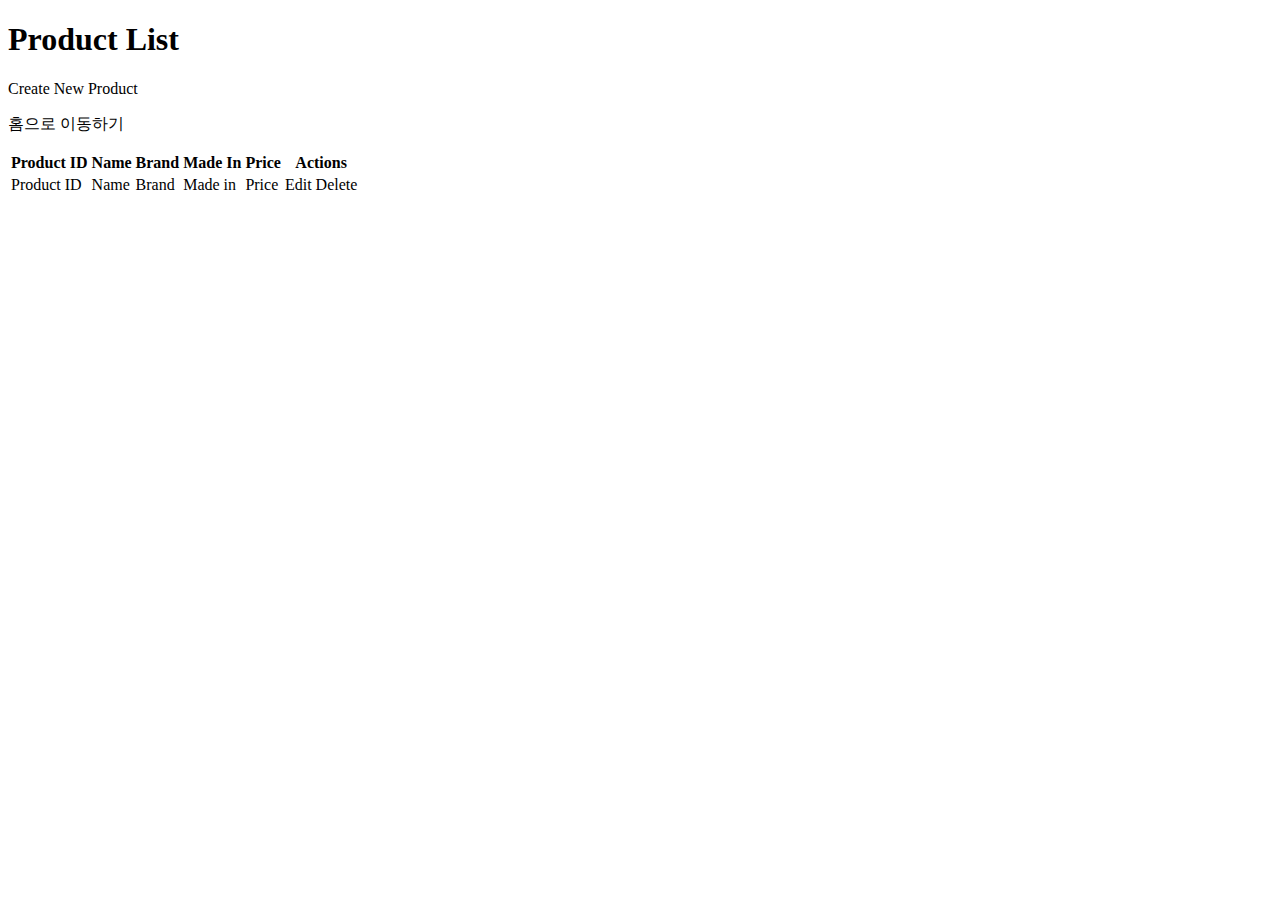
<file: src/main/resources/templates/index.html>
<!DOCTYPE html>
<html xmlns="http://www.w3.org/1999/xhtml"
      xmlns:th="http://www.thymeleaf.org"
      xmlns:sec="https://www.thymeleaf.org/extras/spring-security">

<head th:insert="~{common :: commonHead}">
  <title>Product Manager</title>
</head>

<body>
<div class="container">
  <h1 class="mt-5">Product List</h1>
  <div sec:authorize="hasRole('ROLE_ADMIN')">
    <a class="btn btn-primary mb-3" th:href="@{/products/new}">Create New Product</a>
  </div>
  <p><a th:href="@{/home}" class="button-link">홈으로 이동하기</a></p>
  <table class="table table-bordered">
    <thead>
    <tr>
      <th>Product ID</th>
      <th>Name</th>
      <th>Brand</th>
      <th>Made In</th>
      <th>Price</th>
      <th>Actions</th>
    </tr>
    </thead>
    <tbody>
    <tr th:each="product : ${listProducts}">
      <td th:text="${product.id}">Product ID</td>
      <td th:text="${product.name}">Name</td>
      <td th:text="${product.brand}">Brand</td>
      <td th:text="${product.madeIn}">Made in</td>
      <td th:text="${product.price}">Price</td>
      <td>
        <div sec:authorize="hasRole('ROLE_ADMIN')">
          <a class="btn btn-primary btn-sm" th:href="@{/products/edit/{id}(id=${product.id})}">Edit</a>
          <a class="btn btn-danger btn-sm" th:href="@{/products/delete/{id}(id=${product.id})}">Delete</a>
        </div>
      </td>
    </tr>
    </tbody>
  </table>
</div>

<!-- Bootstrap JS fragment 삽입 -->
<div th:insert="~{common :: commonScript}"></div>
</body>
</html>
</file>
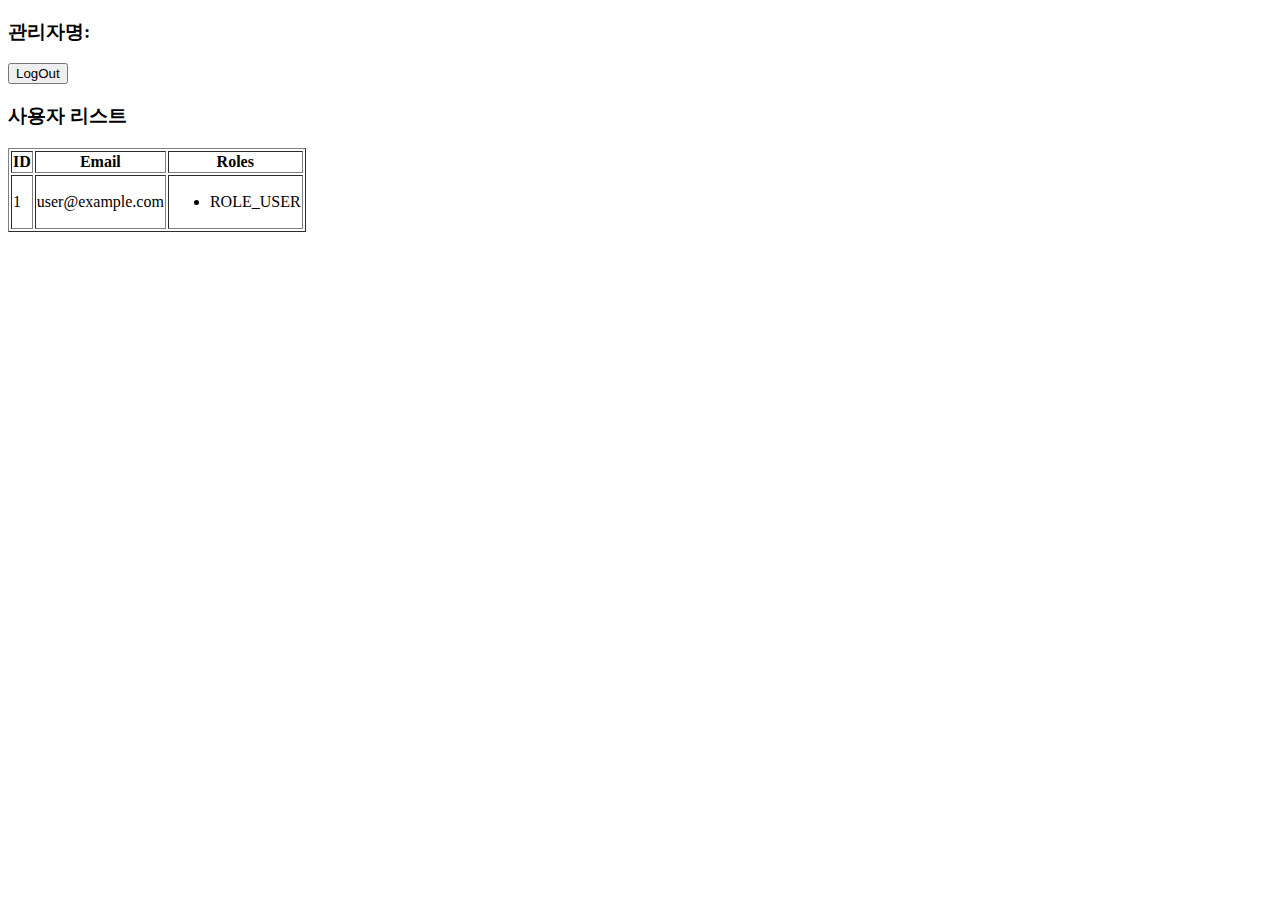
<file: src/main/resources/templates/adminhome.html>
<!DOCTYPE html>
<html xmlns="http://www.w3.org/1999/xhtml"
      xmlns:th="http://www.thymeleaf.org"
      xmlns:sec="https://www.thymeleaf.org/extras/spring-security">

<head>
  <title>관리자 페이지</title>
  <link rel="stylesheet" type="text/css" th:href="@{/home.css}" />
</head>

<body>
<p><h3>관리자명: <span sec:authentication="principal.username"></span></h3></p>
<form th:action="@{/logout}" method="post">
  <input type="submit" value="LogOut"/>
</form>
<h3>사용자 리스트</h3>
<table border="1">
  <thead>
  <tr>
    <th>ID</th>
    <th>Email</th>
    <th>Roles</th>
  </tr>
  </thead>
  <tbody>
  <tr th:each="user : ${users}">
    <td th:text="${user.id}">1</td>
    <td th:text="${user.email}">user@example.com</td>
    <td>
      <ul>
        <li th:each="role : ${user.roles}" th:text="${role.rolename}">ROLE_USER</li>
      </ul>
    </td>
  </tr>
  </tbody>
</table>
</body>


</html>
</file>
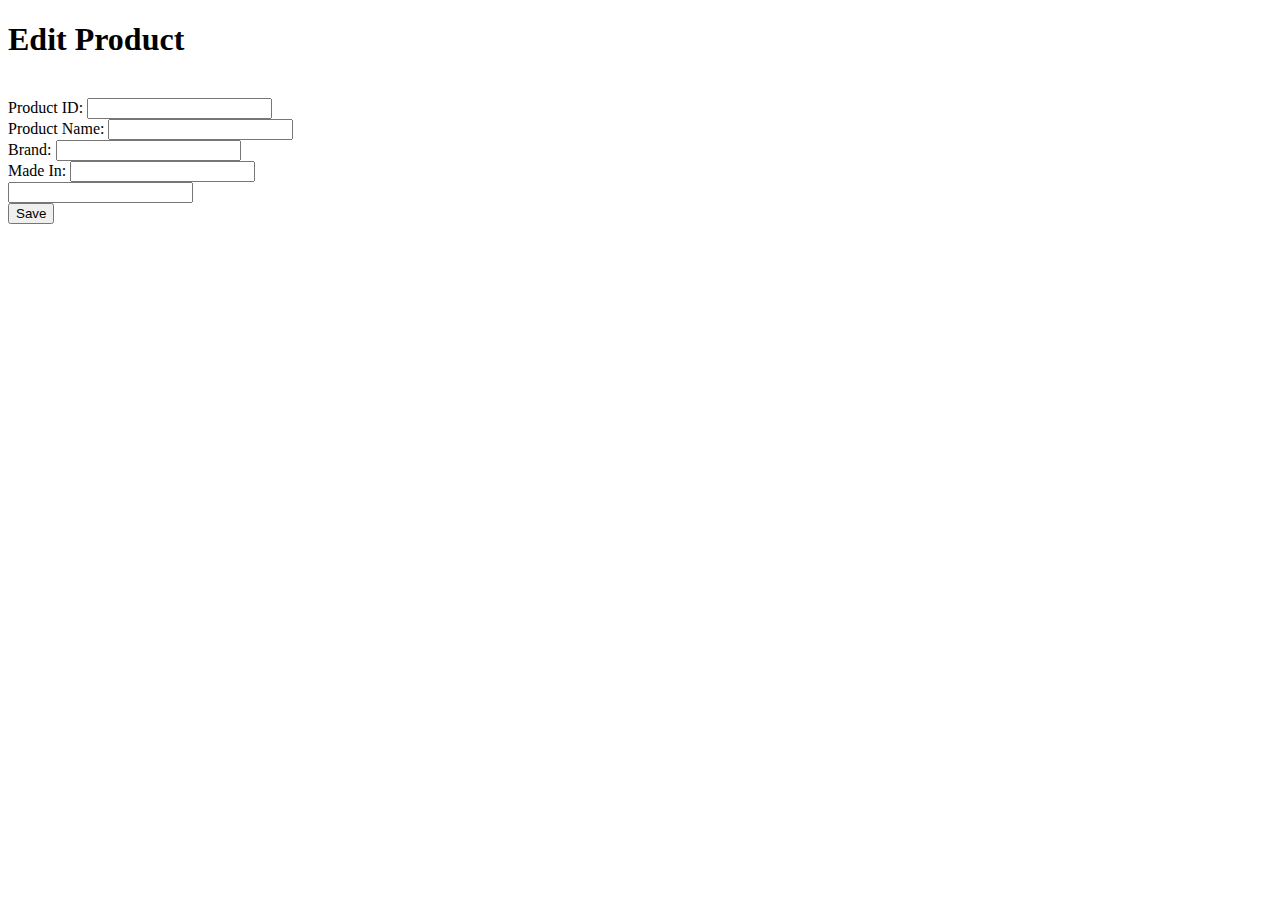
<file: src/main/resources/templates/edit_product.html>
<!DOCTYPE html>
<html xmlns="http://www.w3.org/1999/xhtml"
      xmlns:th="http://www.thymeleaf.org">

<head th:insert="~{common :: commonHead}">
  <title>Edit Product</title>
</head>

<body>
<div class="container">
  <h1 class="mt-5 text-center">Edit Product</h1>
  <br />

  <form th:action="@{/products/save}" th:object="${product}" method="post">
    <div class="row justify-content-center">
      <div class="col-md-6">
        <div class="mb-3">
          <label for="productId" class="form-label">Product ID:</label>
          <input type="text" id="productId" class="form-control" th:field="*{id}" readonly />
        </div>

        <div class="mb-3">
          <label for="productName" class="form-label">Product Name:</label>
          <input type="text" id="productName" class="form-control" th:field="*{name}" />
        </div>

        <div class="mb-3">
          <label for="brand" class="form-label">Brand:</label>
          <input type="text" id="brand" class="form-control" th:field="*{brand}" />
        </div>

        <div class="mb-3">
          <label for="madeIn" class="form-label">Made In:</label>
          <input type="text" id="madeIn" class="form-control" th:field="*{madeIn}" />
        </div>

        <div class="mb-3">
          <input type="number" id="price" class="form-control"
                 th:field="*{price}" min="0.0" step="0.0" required />
          <div class="text-danger" th:if="${#fields.hasErrors('price')}" th:errors="*{price}"></div>
        </div>

        <div class="text-center">
          <button type="submit" class="btn btn-primary">Save</button>
        </div>
      </div>
    </div>
  </form>
</div>

<!-- Bootstrap JS 로딩 -->
<div th:insert="~{common :: commonScript}"></div>
</body>
</html>
</file>
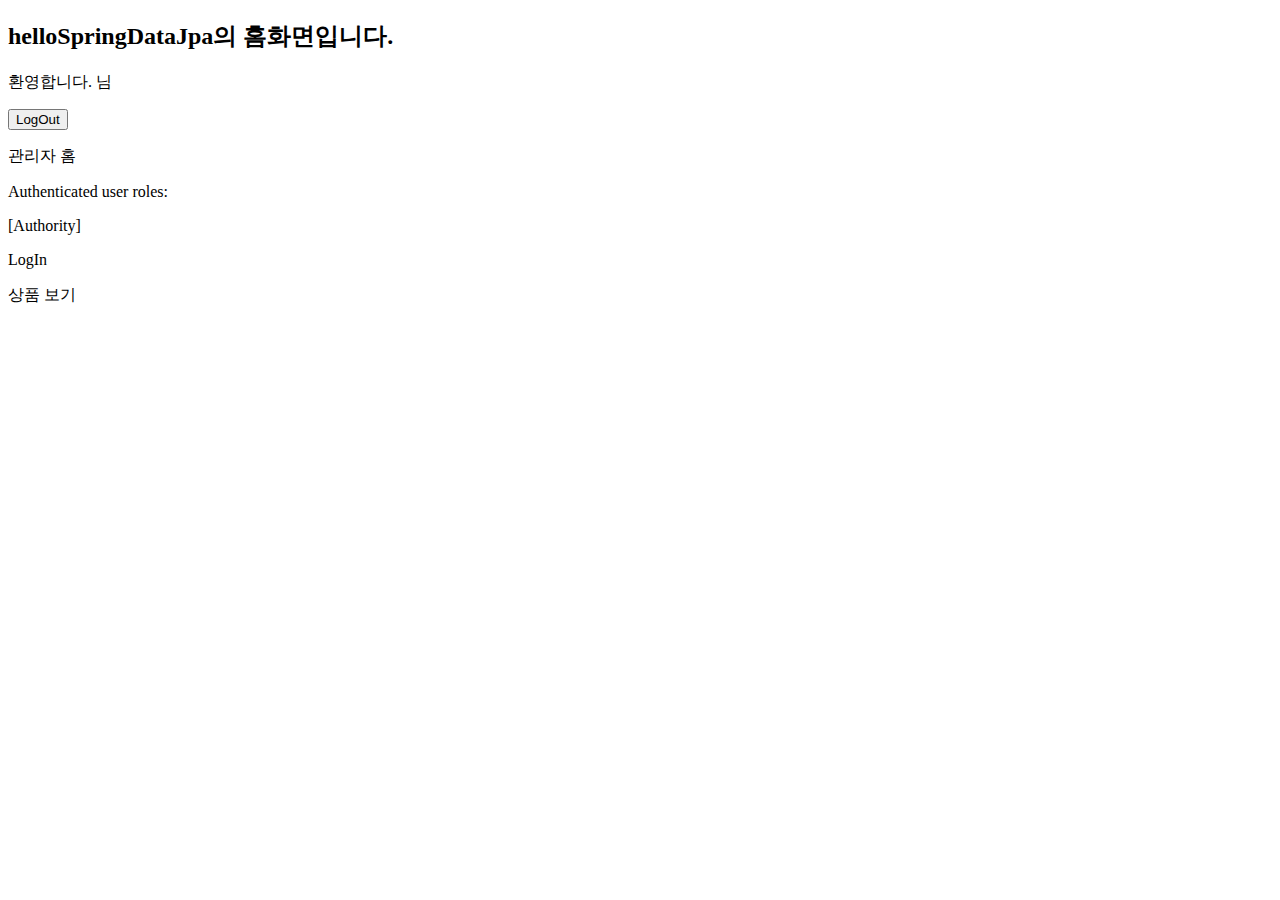
<file: src/main/resources/templates/home.html>
<!DOCTYPE html>
<html xmlns="http://www.w3.org/1999/xhtml"
      xmlns:th="http://www.thymeleaf.org"
      xmlns:sec="https://www.thymeleaf.org/extras/spring-security">
<head>
    <title>SpringBoot Security</title>
    <link rel="stylesheet" type="text/css" th:href="@{/home.css}" />
</head>

<body>

<div class="container">
    <h2>helloSpringDataJpa의 홈화면입니다.</h2>

    <div sec:authorize="isAuthenticated()">
        <p>환영합니다. <span sec:authentication="principal.username"></span>님</p>

        <form th:action="@{/logout}" method="post">
            <input type="submit" value="LogOut"/>
        </form>

        <div sec:authorize="hasRole('ROLE_ADMIN')">
            <p><a th:href="@{/admin/home}" class="button-link">관리자 홈</a></p>
        </div>

        <p>Authenticated user roles:</p>
        <div sec:authorize="isAuthenticated()">
            <div th:each="authority : ${#authentication.authorities}">
                <span th:text="${authority.getAuthority()}">[Authority]</span>
            </div>
        </div>
    </div>

    <div sec:authorize="isAnonymous()">
        <p><a th:href="@{/login}" class="button-link">LogIn</a></p>
    </div>

    <p><a th:href="@{/products}" class="button-link">상품 보기</a></p>
</div>
</body>

</html>
</file>
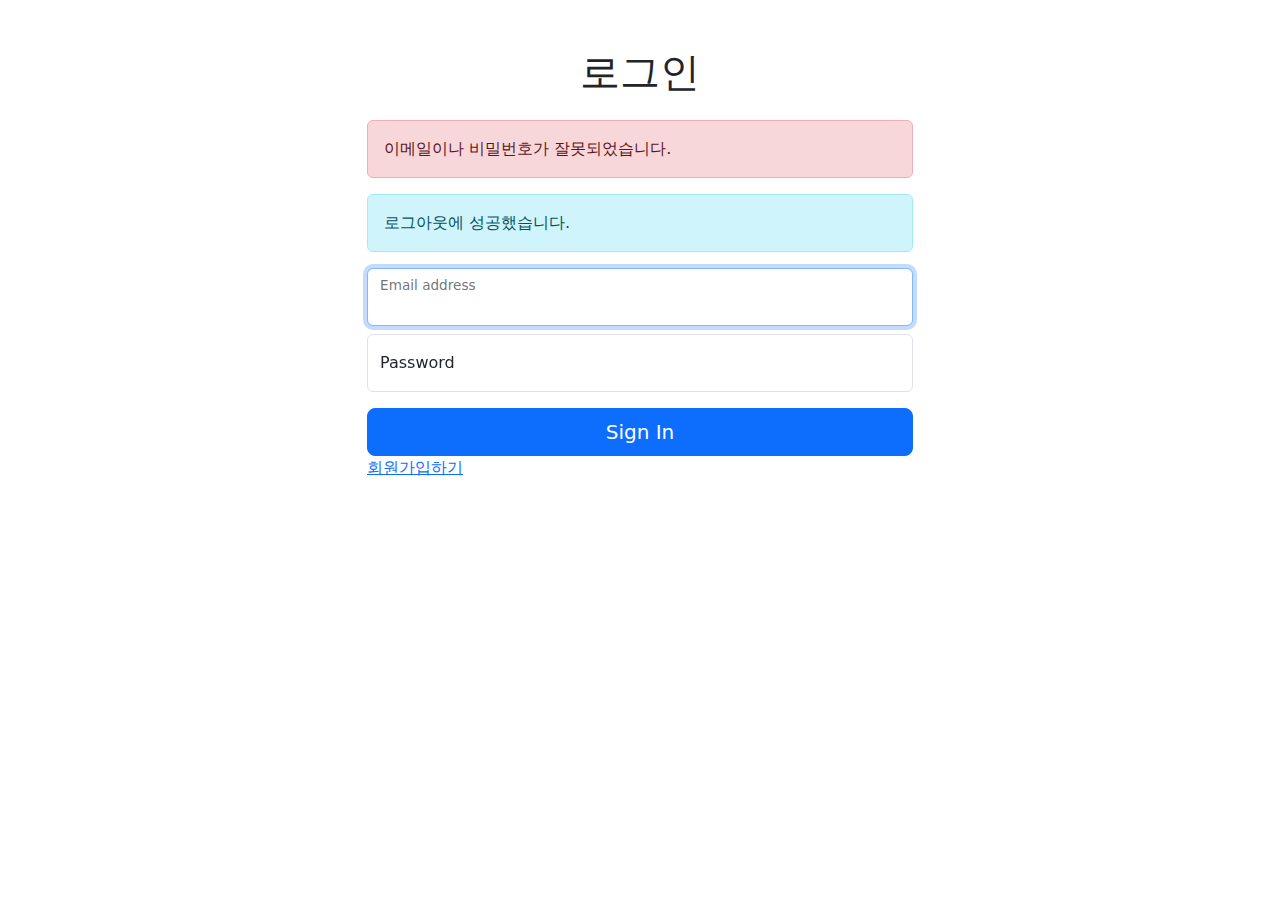
<file: src/main/resources/templates/login.html>
<!doctype html>
<html xmlns="http://www.w3.org/1999/xhtml"
      xmlns:th="http://www.thymeleaf.org">
<head>
    <meta charset="utf-8">
    <meta name="viewport" content="width=device-width, initial-scale=1">

    <!-- Bootstrap 5.3.3 CSS -->
    <link href="https://cdn.jsdelivr.net/npm/bootstrap@5.3.3/dist/css/bootstrap.min.css"
          rel="stylesheet"
          integrity="sha384-QWTKZyjpPEjISv5WaRU9OFeRpok6YctnYmDr5pNlyT2bRjXh0JMhjY6hW+ALEwIH"
          crossorigin="anonymous">

    <!-- Custom signin.css -->
    <link th:href="@{/css/signin.css}" rel="stylesheet">

    <title>Login Page</title>
</head>
<body>

<div class="container mt-5">
    <div class="row justify-content-center">
        <div class="col-md-6">
            <h1 class="text-center mb-4">로그인</h1>

            <form method="post" th:action="@{/login}">
                <div th:if="${param.error}" class="alert alert-danger" role="alert">
                    이메일이나 비밀번호가 잘못되었습니다.
                </div>

                <div th:if="${param.logout}" class="alert alert-info" role="alert">
                    로그아웃에 성공했습니다.
                </div>

                <div class="form-floating mb-2">
                    <input type="email" id="username" name="username" class="form-control" placeholder="Email" required autofocus>
                    <label for="username">Email address</label>
                </div>

                <div class="form-floating mb-3">
                    <input type="password" id="password" name="password" class="form-control" placeholder="Password" required>
                    <label for="password">Password</label>
                </div>

                <div class="d-grid">
                    <button class="btn btn-primary btn-lg" type="submit">Sign In</button>
                </div>
                <p><a th:href="@{/signup}" class="button-link">회원가입하기</a></p>
            </form>
        </div>
    </div>
</div>

<!-- Bootstrap JS Bundle -->
<script src="https://cdn.jsdelivr.net/npm/bootstrap@5.3.3/dist/js/bootstrap.bundle.min.js"
        integrity="sha384-ENjdO4Dr2bkBIFxQpeoAZJy0pOer+AfD5VXWfVZlAUa0xNfQ0aEw+7F7bPjD1L3y"
        crossorigin="anonymous"></script>
</body>
</html>
</file>
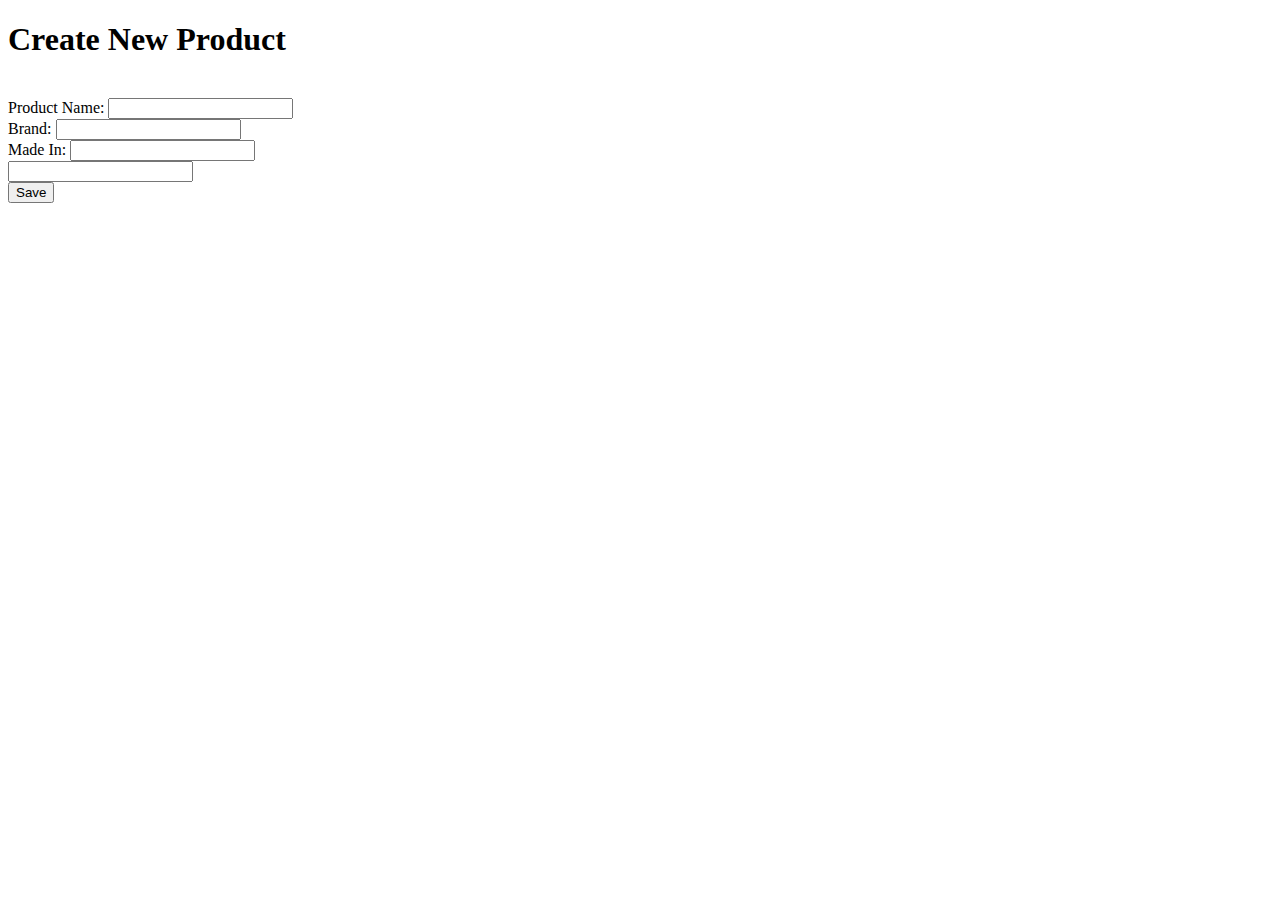
<file: src/main/resources/templates/new_product.html>
<!DOCTYPE html>
<html xmlns="http://www.w3.org/1999/xhtml"
      xmlns:th="http://www.thymeleaf.org">

<head th:insert="~{common :: commonHead}">
    <title>Create New Product</title>
</head>

<body>
<div class="container">
    <h1 class="mt-5 text-center">Create New Product</h1>
    <br />
    <form th:action="@{/products/save}" th:object="${product}" method="post">
        <div class="row justify-content-center">
            <div class="col-md-6">
                <div class="mb-3">
                    <label for="productName" class="form-label">Product Name:</label>
                    <input type="text" id="productName" class="form-control" th:field="*{name}" />
                </div>
                <div class="mb-3">
                    <label for="brand" class="form-label">Brand:</label>
                    <input type="text" id="brand" class="form-control" th:field="*{brand}" />
                </div>
                <div class="mb-3">
                    <label for="madeIn" class="form-label">Made In:</label>
                    <input type="text" id="madeIn" class="form-control" th:field="*{madeIn}" />
                </div>
                <div class="mb-3">
                    <input type="number" id="price" class="form-control"
                           th:field="*{price}" min="0.0" step="0.0" required />
                    <div class="text-danger" th:if="${#fields.hasErrors('price')}" th:errors="*{price}"></div>
                </div>
                <div class="text-center">
                    <button type="submit" class="btn btn-primary">Save</button>
                </div>
            </div>
        </div>
    </form>
</div>

<!-- Bootstrap JS 삽입 -->
<div th:insert="~{common :: commonScript}"></div>
</body>
</html>
</file>
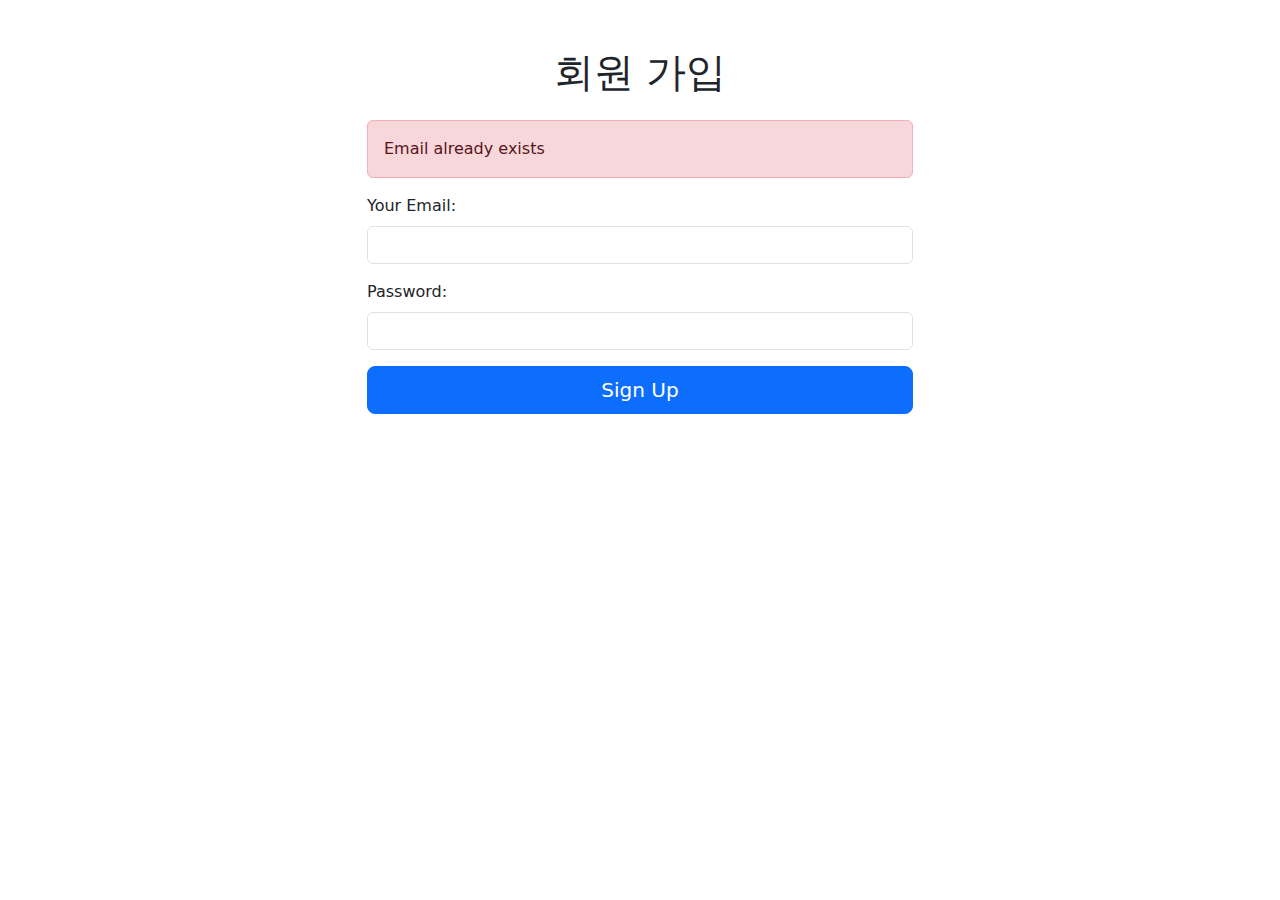
<file: src/main/resources/templates/signup.html>
<!doctype html>
<html xmlns="http://www.w3.org/1999/xhtml"
      xmlns:th="http://www.thymeleaf.org">
<head>
  <meta charset="utf-8">
  <meta name="viewport" content="width=device-width, initial-scale=1">

  <!-- Bootstrap 5.3.3 CSS -->
  <link href="https://cdn.jsdelivr.net/npm/bootstrap@5.3.3/dist/css/bootstrap.min.css"
        rel="stylesheet"
        integrity="sha384-QWTKZyjpPEjISv5WaRU9OFeRpok6YctnYmDr5pNlyT2bRjXh0JMhjY6hW+ALEwIH"
        crossorigin="anonymous">

  <title>SignUp Page</title>
</head>
<body>

<div class="container mt-5">
  <div class="row justify-content-center">
    <div class="col-md-6">
      <h1 class="text-center mb-4">회원 가입</h1>

      <!-- Form 시작 -->
      <form th:action="@{/signup}" th:object="${user}" method="post">

        <!-- 이메일 중복 경고 -->
        <div th:if="${emailExists}" class="alert alert-danger" role="alert">
          Email already exists
        </div>

        <div class="mb-3">
          <label for="email" class="form-label">Your Email:</label>
          <input type="email" class="form-control" id="email" th:field="*{email}" required />
        </div>

        <div class="mb-3">
          <label for="password" class="form-label">Password:</label>
          <input type="password" class="form-control" id="password" th:field="*{password}" required />
        </div>

        <div class="d-grid">
          <button type="submit" class="btn btn-primary btn-lg">Sign Up</button>
        </div>
      </form>
    </div>
  </div>
</div>

<!-- Bootstrap JS Bundle -->
<script src="https://cdn.jsdelivr.net/npm/bootstrap@5.3.3/dist/js/bootstrap.bundle.min.js"
        integrity="sha384-ENjdO4Dr2bkBIFxQpeoAZJy0pOer+AfD5VXWfVZlAUa0xNfQ0aEw+7F7bPjD1L3y"
        crossorigin="anonymous"></script>
</body>
</html>
</file>
